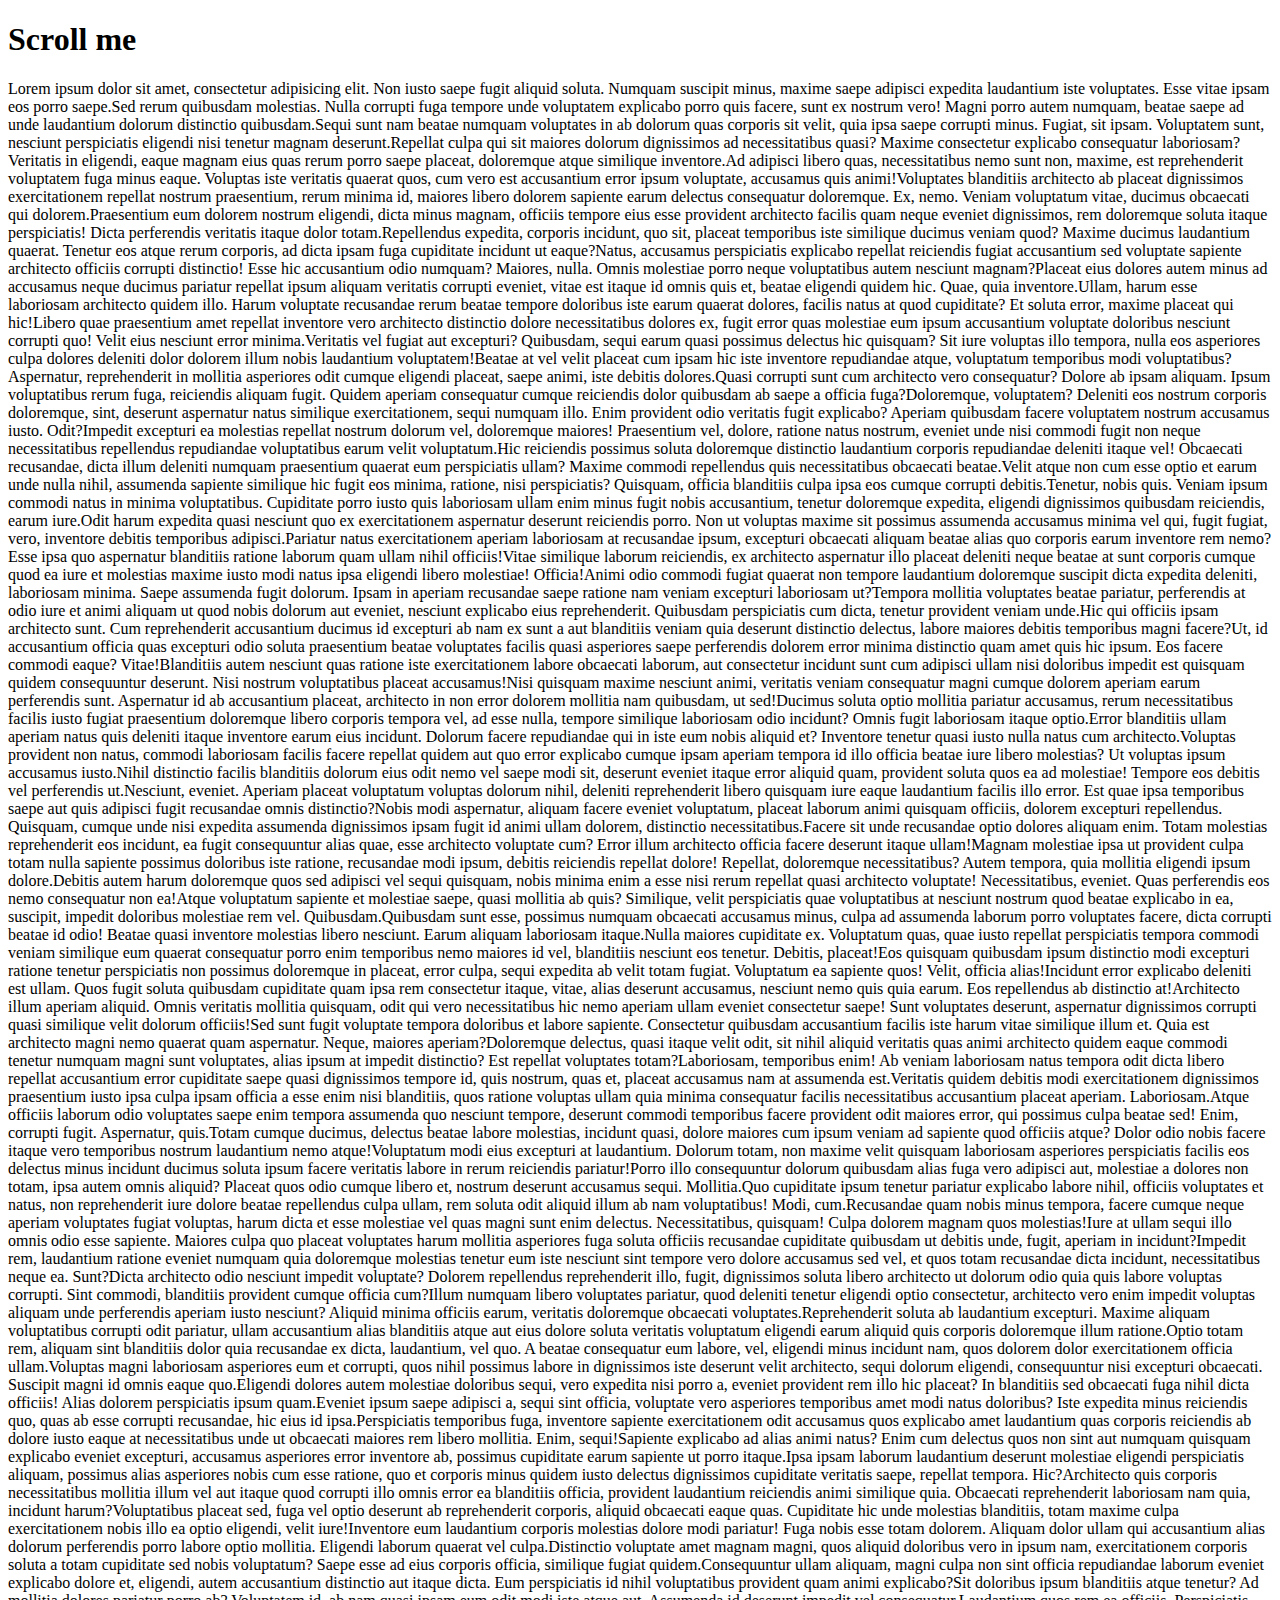
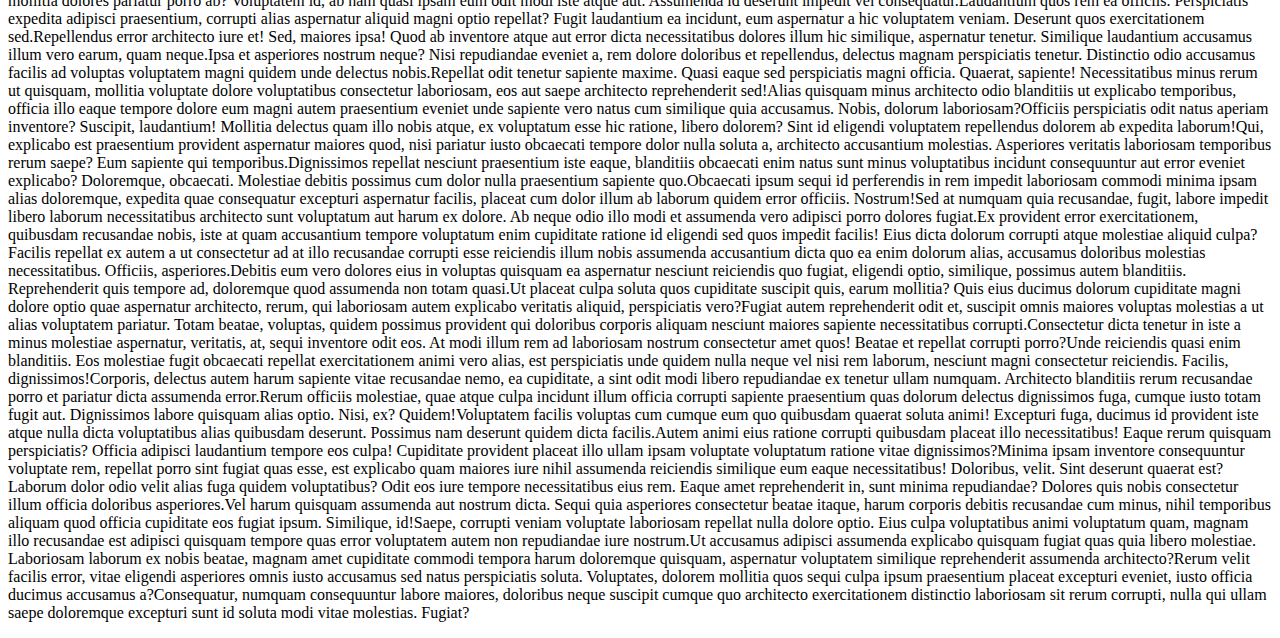
<file: 7.11/index.html>
<!DOCTYPE html>
<html lang="en">
  <head>
    <meta charset="UTF-8" />
    <meta name="viewport" content="width=device-width, initial-scale=1.0" />
    <title>7.11</title>
  </head>
  <body>
    <h1>Scroll me</h1>
    <p>
      <span
        >Lorem ipsum dolor sit amet, consectetur adipisicing elit. Non iusto
        saepe fugit aliquid soluta. Numquam suscipit minus, maxime saepe
        adipisci expedita laudantium iste voluptates. Esse vitae ipsam eos porro
        saepe.</span
      ><span
        >Sed rerum quibusdam molestias. Nulla corrupti fuga tempore unde
        voluptatem explicabo porro quis facere, sunt ex nostrum vero! Magni
        porro autem numquam, beatae saepe ad unde laudantium dolorum distinctio
        quibusdam.</span
      ><span
        >Sequi sunt nam beatae numquam voluptates in ab dolorum quas corporis
        sit velit, quia ipsa saepe corrupti minus. Fugiat, sit ipsam. Voluptatem
        sunt, nesciunt perspiciatis eligendi nisi tenetur magnam deserunt.</span
      ><span
        >Repellat culpa qui sit maiores dolorum dignissimos ad necessitatibus
        quasi? Maxime consectetur explicabo consequatur laboriosam? Veritatis in
        eligendi, eaque magnam eius quas rerum porro saepe placeat, doloremque
        atque similique inventore.</span
      ><span
        >Ad adipisci libero quas, necessitatibus nemo sunt non, maxime, est
        reprehenderit voluptatem fuga minus eaque. Voluptas iste veritatis
        quaerat quos, cum vero est accusantium error ipsum voluptate, accusamus
        quis animi!</span
      ><span
        >Voluptates blanditiis architecto ab placeat dignissimos exercitationem
        repellat nostrum praesentium, rerum minima id, maiores libero dolorem
        sapiente earum delectus consequatur doloremque. Ex, nemo. Veniam
        voluptatum vitae, ducimus obcaecati qui dolorem.</span
      ><span
        >Praesentium eum dolorem nostrum eligendi, dicta minus magnam, officiis
        tempore eius esse provident architecto facilis quam neque eveniet
        dignissimos, rem doloremque soluta itaque perspiciatis! Dicta
        perferendis veritatis itaque dolor totam.</span
      ><span
        >Repellendus expedita, corporis incidunt, quo sit, placeat temporibus
        iste similique ducimus veniam quod? Maxime ducimus laudantium quaerat.
        Tenetur eos atque rerum corporis, ad dicta ipsam fuga cupiditate
        incidunt ut eaque?</span
      ><span
        >Natus, accusamus perspiciatis explicabo repellat reiciendis fugiat
        accusantium sed voluptate sapiente architecto officiis corrupti
        distinctio! Esse hic accusantium odio numquam? Maiores, nulla. Omnis
        molestiae porro neque voluptatibus autem nesciunt magnam?</span
      ><span
        >Placeat eius dolores autem minus ad accusamus neque ducimus pariatur
        repellat ipsum aliquam veritatis corrupti eveniet, vitae est itaque id
        omnis quis et, beatae eligendi quidem hic. Quae, quia inventore.</span
      ><span
        >Ullam, harum esse laboriosam architecto quidem illo. Harum voluptate
        recusandae rerum beatae tempore doloribus iste earum quaerat dolores,
        facilis natus at quod cupiditate? Et soluta error, maxime placeat qui
        hic!</span
      ><span
        >Libero quae praesentium amet repellat inventore vero architecto
        distinctio dolore necessitatibus dolores ex, fugit error quas molestiae
        eum ipsum accusantium voluptate doloribus nesciunt corrupti quo! Velit
        eius nesciunt error minima.</span
      ><span
        >Veritatis vel fugiat aut excepturi? Quibusdam, sequi earum quasi
        possimus delectus hic quisquam? Sit iure voluptas illo tempora, nulla
        eos asperiores culpa dolores deleniti dolor dolorem illum nobis
        laudantium voluptatem!</span
      ><span
        >Beatae at vel velit placeat cum ipsam hic iste inventore repudiandae
        atque, voluptatum temporibus modi voluptatibus? Aspernatur,
        reprehenderit in mollitia asperiores odit cumque eligendi placeat, saepe
        animi, iste debitis dolores.</span
      ><span
        >Quasi corrupti sunt cum architecto vero consequatur? Dolore ab ipsam
        aliquam. Ipsum voluptatibus rerum fuga, reiciendis aliquam fugit. Quidem
        aperiam consequatur cumque reiciendis dolor quibusdam ab saepe a officia
        fuga?</span
      ><span
        >Doloremque, voluptatem? Deleniti eos nostrum corporis doloremque, sint,
        deserunt aspernatur natus similique exercitationem, sequi numquam illo.
        Enim provident odio veritatis fugit explicabo? Aperiam quibusdam facere
        voluptatem nostrum accusamus iusto. Odit?</span
      ><span
        >Impedit excepturi ea molestias repellat nostrum dolorum vel, doloremque
        maiores! Praesentium vel, dolore, ratione natus nostrum, eveniet unde
        nisi commodi fugit non neque necessitatibus repellendus repudiandae
        voluptatibus earum velit voluptatum.</span
      ><span
        >Hic reiciendis possimus soluta doloremque distinctio laudantium
        corporis repudiandae deleniti itaque vel! Obcaecati recusandae, dicta
        illum deleniti numquam praesentium quaerat eum perspiciatis ullam?
        Maxime commodi repellendus quis necessitatibus obcaecati beatae.</span
      ><span
        >Velit atque non cum esse optio et earum unde nulla nihil, assumenda
        sapiente similique hic fugit eos minima, ratione, nisi perspiciatis?
        Quisquam, officia blanditiis culpa ipsa eos cumque corrupti
        debitis.</span
      ><span
        >Tenetur, nobis quis. Veniam ipsum commodi natus in minima voluptatibus.
        Cupiditate porro iusto quis laboriosam ullam enim minus fugit nobis
        accusantium, tenetur doloremque expedita, eligendi dignissimos quibusdam
        reiciendis, earum iure.</span
      ><span
        >Odit harum expedita quasi nesciunt quo ex exercitationem aspernatur
        deserunt reiciendis porro. Non ut voluptas maxime sit possimus assumenda
        accusamus minima vel qui, fugit fugiat, vero, inventore debitis
        temporibus adipisci.</span
      ><span
        >Pariatur natus exercitationem aperiam laboriosam at recusandae ipsum,
        excepturi obcaecati aliquam beatae alias quo corporis earum inventore
        rem nemo? Esse ipsa quo aspernatur blanditiis ratione laborum quam ullam
        nihil officiis!</span
      ><span
        >Vitae similique laborum reiciendis, ex architecto aspernatur illo
        placeat deleniti neque beatae at sunt corporis cumque quod ea iure et
        molestias maxime iusto modi natus ipsa eligendi libero molestiae!
        Officia!</span
      ><span
        >Animi odio commodi fugiat quaerat non tempore laudantium doloremque
        suscipit dicta expedita deleniti, laboriosam minima. Saepe assumenda
        fugit dolorum. Ipsam in aperiam recusandae saepe ratione nam veniam
        excepturi laboriosam ut?</span
      ><span
        >Tempora mollitia voluptates beatae pariatur, perferendis at odio iure
        et animi aliquam ut quod nobis dolorum aut eveniet, nesciunt explicabo
        eius reprehenderit. Quibusdam perspiciatis cum dicta, tenetur provident
        veniam unde.</span
      ><span
        >Hic qui officiis ipsam architecto sunt. Cum reprehenderit accusantium
        ducimus id excepturi ab nam ex sunt a aut blanditiis veniam quia
        deserunt distinctio delectus, labore maiores debitis temporibus magni
        facere?</span
      ><span
        >Ut, id accusantium officia quas excepturi odio soluta praesentium
        beatae voluptates facilis quasi asperiores saepe perferendis dolorem
        error minima distinctio quam amet quis hic ipsum. Eos facere commodi
        eaque? Vitae!</span
      ><span
        >Blanditiis autem nesciunt quas ratione iste exercitationem labore
        obcaecati laborum, aut consectetur incidunt sunt cum adipisci ullam nisi
        doloribus impedit est quisquam quidem consequuntur deserunt. Nisi
        nostrum voluptatibus placeat accusamus!</span
      ><span
        >Nisi quisquam maxime nesciunt animi, veritatis veniam consequatur magni
        cumque dolorem aperiam earum perferendis sunt. Aspernatur id ab
        accusantium placeat, architecto in non error dolorem mollitia nam
        quibusdam, ut sed!</span
      ><span
        >Ducimus soluta optio mollitia pariatur accusamus, rerum necessitatibus
        facilis iusto fugiat praesentium doloremque libero corporis tempora vel,
        ad esse nulla, tempore similique laboriosam odio incidunt? Omnis fugit
        laboriosam itaque optio.</span
      ><span
        >Error blanditiis ullam aperiam natus quis deleniti itaque inventore
        earum eius incidunt. Dolorum facere repudiandae qui in iste eum nobis
        aliquid et? Inventore tenetur quasi iusto nulla natus cum
        architecto.</span
      ><span
        >Voluptas provident non natus, commodi laboriosam facilis facere
        repellat quidem aut quo error explicabo cumque ipsam aperiam tempora id
        illo officia beatae iure libero molestias? Ut voluptas ipsum accusamus
        iusto.</span
      ><span
        >Nihil distinctio facilis blanditiis dolorum eius odit nemo vel saepe
        modi sit, deserunt eveniet itaque error aliquid quam, provident soluta
        quos ea ad molestiae! Tempore eos debitis vel perferendis ut.</span
      ><span
        >Nesciunt, eveniet. Aperiam placeat voluptatum voluptas dolorum nihil,
        deleniti reprehenderit libero quisquam iure eaque laudantium facilis
        illo error. Est quae ipsa temporibus saepe aut quis adipisci fugit
        recusandae omnis distinctio?</span
      ><span
        >Nobis modi aspernatur, aliquam facere eveniet voluptatum, placeat
        laborum animi quisquam officiis, dolorem excepturi repellendus.
        Quisquam, cumque unde nisi expedita assumenda dignissimos ipsam fugit id
        animi ullam dolorem, distinctio necessitatibus.</span
      ><span
        >Facere sit unde recusandae optio dolores aliquam enim. Totam molestias
        reprehenderit eos incidunt, ea fugit consequuntur alias quae, esse
        architecto voluptate cum? Error illum architecto officia facere deserunt
        itaque ullam!</span
      ><span
        >Magnam molestiae ipsa ut provident culpa totam nulla sapiente possimus
        doloribus iste ratione, recusandae modi ipsum, debitis reiciendis
        repellat dolore! Repellat, doloremque necessitatibus? Autem tempora,
        quia mollitia eligendi ipsum dolore.</span
      ><span
        >Debitis autem harum doloremque quos sed adipisci vel sequi quisquam,
        nobis minima enim a esse nisi rerum repellat quasi architecto voluptate!
        Necessitatibus, eveniet. Quas perferendis eos nemo consequatur non
        ea!</span
      ><span
        >Atque voluptatum sapiente et molestiae saepe, quasi mollitia ab quis?
        Similique, velit perspiciatis quae voluptatibus at nesciunt nostrum quod
        beatae explicabo in ea, suscipit, impedit doloribus molestiae rem vel.
        Quibusdam.</span
      ><span
        >Quibusdam sunt esse, possimus numquam obcaecati accusamus minus, culpa
        ad assumenda laborum porro voluptates facere, dicta corrupti beatae id
        odio! Beatae quasi inventore molestias libero nesciunt. Earum aliquam
        laboriosam itaque.</span
      ><span
        >Nulla maiores cupiditate ex. Voluptatum quas, quae iusto repellat
        perspiciatis tempora commodi veniam similique eum quaerat consequatur
        porro enim temporibus nemo maiores id vel, blanditiis nesciunt eos
        tenetur. Debitis, placeat!</span
      ><span
        >Eos quisquam quibusdam ipsum distinctio modi excepturi ratione tenetur
        perspiciatis non possimus doloremque in placeat, error culpa, sequi
        expedita ab velit totam fugiat. Voluptatum ea sapiente quos! Velit,
        officia alias!</span
      ><span
        >Incidunt error explicabo deleniti est ullam. Quos fugit soluta
        quibusdam cupiditate quam ipsa rem consectetur itaque, vitae, alias
        deserunt accusamus, nesciunt nemo quis quia earum. Eos repellendus ab
        distinctio at!</span
      ><span
        >Architecto illum aperiam aliquid. Omnis veritatis mollitia quisquam,
        odit qui vero necessitatibus hic nemo aperiam ullam eveniet consectetur
        saepe! Sunt voluptates deserunt, aspernatur dignissimos corrupti quasi
        similique velit dolorum officiis!</span
      ><span
        >Sed sunt fugit voluptate tempora doloribus et labore sapiente.
        Consectetur quibusdam accusantium facilis iste harum vitae similique
        illum et. Quia est architecto magni nemo quaerat quam aspernatur. Neque,
        maiores aperiam?</span
      ><span
        >Doloremque delectus, quasi itaque velit odit, sit nihil aliquid
        veritatis quas animi architecto quidem eaque commodi tenetur numquam
        magni sunt voluptates, alias ipsum at impedit distinctio? Est repellat
        voluptates totam?</span
      ><span
        >Laboriosam, temporibus enim! Ab veniam laboriosam natus tempora odit
        dicta libero repellat accusantium error cupiditate saepe quasi
        dignissimos tempore id, quis nostrum, quas et, placeat accusamus nam at
        assumenda est.</span
      ><span
        >Veritatis quidem debitis modi exercitationem dignissimos praesentium
        iusto ipsa culpa ipsam officia a esse enim nisi blanditiis, quos ratione
        voluptas ullam quia minima consequatur facilis necessitatibus
        accusantium placeat aperiam. Laboriosam.</span
      ><span
        >Atque officiis laborum odio voluptates saepe enim tempora assumenda quo
        nesciunt tempore, deserunt commodi temporibus facere provident odit
        maiores error, qui possimus culpa beatae sed! Enim, corrupti fugit.
        Aspernatur, quis.</span
      ><span
        >Totam cumque ducimus, delectus beatae labore molestias, incidunt quasi,
        dolore maiores cum ipsum veniam ad sapiente quod officiis atque? Dolor
        odio nobis facere itaque vero temporibus nostrum laudantium nemo
        atque!</span
      ><span
        >Voluptatum modi eius excepturi at laudantium. Dolorum totam, non maxime
        velit quisquam laboriosam asperiores perspiciatis facilis eos delectus
        minus incidunt ducimus soluta ipsum facere veritatis labore in rerum
        reiciendis pariatur!</span
      ><span
        >Porro illo consequuntur dolorum quibusdam alias fuga vero adipisci aut,
        molestiae a dolores non totam, ipsa autem omnis aliquid? Placeat quos
        odio cumque libero et, nostrum deserunt accusamus sequi. Mollitia.</span
      ><span
        >Quo cupiditate ipsum tenetur pariatur explicabo labore nihil, officiis
        voluptates et natus, non reprehenderit iure dolore beatae repellendus
        culpa ullam, rem soluta odit aliquid illum ab nam voluptatibus! Modi,
        cum.</span
      ><span
        >Recusandae quam nobis minus tempora, facere cumque neque aperiam
        voluptates fugiat voluptas, harum dicta et esse molestiae vel quas magni
        sunt enim delectus. Necessitatibus, quisquam! Culpa dolorem magnam quos
        molestias!</span
      ><span
        >Iure at ullam sequi illo omnis odio esse sapiente. Maiores culpa quo
        placeat voluptates harum mollitia asperiores fuga soluta officiis
        recusandae cupiditate quibusdam ut debitis unde, fugit, aperiam in
        incidunt?</span
      ><span
        >Impedit rem, laudantium ratione eveniet numquam quia doloremque
        molestias tenetur eum iste nesciunt sint tempore vero dolore accusamus
        sed vel, et quos totam recusandae dicta incidunt, necessitatibus neque
        ea. Sunt?</span
      ><span
        >Dicta architecto odio nesciunt impedit voluptate? Dolorem repellendus
        reprehenderit illo, fugit, dignissimos soluta libero architecto ut
        dolorum odio quia quis labore voluptas corrupti. Sint commodi,
        blanditiis provident cumque officia cum?</span
      ><span
        >Illum numquam libero voluptates pariatur, quod deleniti tenetur
        eligendi optio consectetur, architecto vero enim impedit voluptas
        aliquam unde perferendis aperiam iusto nesciunt? Aliquid minima officiis
        earum, veritatis doloremque obcaecati voluptates.</span
      ><span
        >Reprehenderit soluta ab laudantium excepturi. Maxime aliquam
        voluptatibus corrupti odit pariatur, ullam accusantium alias blanditiis
        atque aut eius dolore soluta veritatis voluptatum eligendi earum aliquid
        quis corporis doloremque illum ratione.</span
      ><span
        >Optio totam rem, aliquam sint blanditiis dolor quia recusandae ex
        dicta, laudantium, vel quo. A beatae consequatur eum labore, vel,
        eligendi minus incidunt nam, quos dolorem dolor exercitationem officia
        ullam.</span
      ><span
        >Voluptas magni laboriosam asperiores eum et corrupti, quos nihil
        possimus labore in dignissimos iste deserunt velit architecto, sequi
        dolorum eligendi, consequuntur nisi excepturi obcaecati. Suscipit magni
        id omnis eaque quo.</span
      ><span
        >Eligendi dolores autem molestiae doloribus sequi, vero expedita nisi
        porro a, eveniet provident rem illo hic placeat? In blanditiis sed
        obcaecati fuga nihil dicta officiis! Alias dolorem perspiciatis ipsum
        quam.</span
      ><span
        >Eveniet ipsum saepe adipisci a, sequi sint officia, voluptate vero
        asperiores temporibus amet modi natus doloribus? Iste expedita minus
        reiciendis quo, quas ab esse corrupti recusandae, hic eius id
        ipsa.</span
      ><span
        >Perspiciatis temporibus fuga, inventore sapiente exercitationem odit
        accusamus quos explicabo amet laudantium quas corporis reiciendis ab
        dolore iusto eaque at necessitatibus unde ut obcaecati maiores rem
        libero mollitia. Enim, sequi!</span
      ><span
        >Sapiente explicabo ad alias animi natus? Enim cum delectus quos non
        sint aut numquam quisquam explicabo eveniet excepturi, accusamus
        asperiores error inventore ab, possimus cupiditate earum sapiente ut
        porro itaque.</span
      ><span
        >Ipsa ipsam laborum laudantium deserunt molestiae eligendi perspiciatis
        aliquam, possimus alias asperiores nobis cum esse ratione, quo et
        corporis minus quidem iusto delectus dignissimos cupiditate veritatis
        saepe, repellat tempora. Hic?</span
      ><span
        >Architecto quis corporis necessitatibus mollitia illum vel aut itaque
        quod corrupti illo omnis error ea blanditiis officia, provident
        laudantium reiciendis animi similique quia. Obcaecati reprehenderit
        laboriosam nam quia, incidunt harum?</span
      ><span
        >Voluptatibus placeat sed, fuga vel optio deserunt ab reprehenderit
        corporis, aliquid obcaecati eaque quas. Cupiditate hic unde molestias
        blanditiis, totam maxime culpa exercitationem nobis illo ea optio
        eligendi, velit iure!</span
      ><span
        >Inventore eum laudantium corporis molestias dolore modi pariatur! Fuga
        nobis esse totam dolorem. Aliquam dolor ullam qui accusantium alias
        dolorum perferendis porro labore optio mollitia. Eligendi laborum
        quaerat vel culpa.</span
      ><span
        >Distinctio voluptate amet magnam magni, quos aliquid doloribus vero in
        ipsum nam, exercitationem corporis soluta a totam cupiditate sed nobis
        voluptatum? Saepe esse ad eius corporis officia, similique fugiat
        quidem.</span
      ><span
        >Consequuntur ullam aliquam, magni culpa non sint officia repudiandae
        laborum eveniet explicabo dolore et, eligendi, autem accusantium
        distinctio aut itaque dicta. Eum perspiciatis id nihil voluptatibus
        provident quam animi explicabo?</span
      ><span
        >Sit doloribus ipsum blanditiis atque tenetur? Ad mollitia dolores
        pariatur porro ab? Voluptatem id, ab nam quasi ipsam eum odit modi iste
        atque aut. Assumenda id deserunt impedit vel consequatur.</span
      ><span
        >Laudantium quos rem ea officiis. Perspiciatis expedita adipisci
        praesentium, corrupti alias aspernatur aliquid magni optio repellat?
        Fugit laudantium ea incidunt, eum aspernatur a hic voluptatem veniam.
        Deserunt quos exercitationem sed.</span
      ><span
        >Repellendus error architecto iure et! Sed, maiores ipsa! Quod ab
        inventore atque aut error dicta necessitatibus dolores illum hic
        similique, aspernatur tenetur. Similique laudantium accusamus illum vero
        earum, quam neque.</span
      ><span
        >Ipsa et asperiores nostrum neque? Nisi repudiandae eveniet a, rem
        dolore doloribus et repellendus, delectus magnam perspiciatis tenetur.
        Distinctio odio accusamus facilis ad voluptas voluptatem magni quidem
        unde delectus nobis.</span
      ><span
        >Repellat odit tenetur sapiente maxime. Quasi eaque sed perspiciatis
        magni officia. Quaerat, sapiente! Necessitatibus minus rerum ut
        quisquam, mollitia voluptate dolore voluptatibus consectetur laboriosam,
        eos aut saepe architecto reprehenderit sed!</span
      ><span
        >Alias quisquam minus architecto odio blanditiis ut explicabo
        temporibus, officia illo eaque tempore dolore eum magni autem
        praesentium eveniet unde sapiente vero natus cum similique quia
        accusamus. Nobis, dolorum laboriosam?</span
      ><span
        >Officiis perspiciatis odit natus aperiam inventore? Suscipit,
        laudantium! Mollitia delectus quam illo nobis atque, ex voluptatum esse
        hic ratione, libero dolorem? Sint id eligendi voluptatem repellendus
        dolorem ab expedita laborum!</span
      ><span
        >Qui, explicabo est praesentium provident aspernatur maiores quod, nisi
        pariatur iusto obcaecati tempore dolor nulla soluta a, architecto
        accusantium molestias. Asperiores veritatis laboriosam temporibus rerum
        saepe? Eum sapiente qui temporibus.</span
      ><span
        >Dignissimos repellat nesciunt praesentium iste eaque, blanditiis
        obcaecati enim natus sunt minus voluptatibus incidunt consequuntur aut
        error eveniet explicabo? Doloremque, obcaecati. Molestiae debitis
        possimus cum dolor nulla praesentium sapiente quo.</span
      ><span
        >Obcaecati ipsum sequi id perferendis in rem impedit laboriosam commodi
        minima ipsam alias doloremque, expedita quae consequatur excepturi
        aspernatur facilis, placeat cum dolor illum ab laborum quidem error
        officiis. Nostrum!</span
      ><span
        >Sed at numquam quia recusandae, fugit, labore impedit libero laborum
        necessitatibus architecto sunt voluptatum aut harum ex dolore. Ab neque
        odio illo modi et assumenda vero adipisci porro dolores fugiat.</span
      ><span
        >Ex provident error exercitationem, quibusdam recusandae nobis, iste at
        quam accusantium tempore voluptatum enim cupiditate ratione id eligendi
        sed quos impedit facilis! Eius dicta dolorum corrupti atque molestiae
        aliquid culpa?</span
      ><span
        >Facilis repellat ex autem a ut consectetur ad at illo recusandae
        corrupti esse reiciendis illum nobis assumenda accusantium dicta quo ea
        enim dolorum alias, accusamus doloribus molestias necessitatibus.
        Officiis, asperiores.</span
      ><span
        >Debitis eum vero dolores eius in voluptas quisquam ea aspernatur
        nesciunt reiciendis quo fugiat, eligendi optio, similique, possimus
        autem blanditiis. Reprehenderit quis tempore ad, doloremque quod
        assumenda non totam quasi.</span
      ><span
        >Ut placeat culpa soluta quos cupiditate suscipit quis, earum mollitia?
        Quis eius ducimus dolorum cupiditate magni dolore optio quae aspernatur
        architecto, rerum, qui laboriosam autem explicabo veritatis aliquid,
        perspiciatis vero?</span
      ><span
        >Fugiat autem reprehenderit odit et, suscipit omnis maiores voluptas
        molestias a ut alias voluptatem pariatur. Totam beatae, voluptas, quidem
        possimus provident qui doloribus corporis aliquam nesciunt maiores
        sapiente necessitatibus corrupti.</span
      ><span
        >Consectetur dicta tenetur in iste a minus molestiae aspernatur,
        veritatis, at, sequi inventore odit eos. At modi illum rem ad laboriosam
        nostrum consectetur amet quos! Beatae et repellat corrupti porro?</span
      ><span
        >Unde reiciendis quasi enim blanditiis. Eos molestiae fugit obcaecati
        repellat exercitationem animi vero alias, est perspiciatis unde quidem
        nulla neque vel nisi rem laborum, nesciunt magni consectetur reiciendis.
        Facilis, dignissimos!</span
      ><span
        >Corporis, delectus autem harum sapiente vitae recusandae nemo, ea
        cupiditate, a sint odit modi libero repudiandae ex tenetur ullam
        numquam. Architecto blanditiis rerum recusandae porro et pariatur dicta
        assumenda error.</span
      ><span
        >Rerum officiis molestiae, quae atque culpa incidunt illum officia
        corrupti sapiente praesentium quas dolorum delectus dignissimos fuga,
        cumque iusto totam fugit aut. Dignissimos labore quisquam alias optio.
        Nisi, ex? Quidem!</span
      ><span
        >Voluptatem facilis voluptas cum cumque eum quo quibusdam quaerat soluta
        animi! Excepturi fuga, ducimus id provident iste atque nulla dicta
        voluptatibus alias quibusdam deserunt. Possimus nam deserunt quidem
        dicta facilis.</span
      ><span
        >Autem animi eius ratione corrupti quibusdam placeat illo
        necessitatibus! Eaque rerum quisquam perspiciatis? Officia adipisci
        laudantium tempore eos culpa! Cupiditate provident placeat illo ullam
        ipsam voluptate voluptatum ratione vitae dignissimos?</span
      ><span
        >Minima ipsam inventore consequuntur voluptate rem, repellat porro sint
        fugiat quas esse, est explicabo quam maiores iure nihil assumenda
        reiciendis similique eum eaque necessitatibus! Doloribus, velit. Sint
        deserunt quaerat est?</span
      ><span
        >Laborum dolor odio velit alias fuga quidem voluptatibus? Odit eos iure
        tempore necessitatibus eius rem. Eaque amet reprehenderit in, sunt
        minima repudiandae? Dolores quis nobis consectetur illum officia
        doloribus asperiores.</span
      ><span
        >Vel harum quisquam assumenda aut nostrum dicta. Sequi quia asperiores
        consectetur beatae itaque, harum corporis debitis recusandae cum minus,
        nihil temporibus aliquam quod officia cupiditate eos fugiat ipsum.
        Similique, id!</span
      ><span
        >Saepe, corrupti veniam voluptate laboriosam repellat nulla dolore
        optio. Eius culpa voluptatibus animi voluptatum quam, magnam illo
        recusandae est adipisci quisquam tempore quas error voluptatem autem non
        repudiandae iure nostrum.</span
      ><span
        >Ut accusamus adipisci assumenda explicabo quisquam fugiat quas quia
        libero molestiae. Laboriosam laborum ex nobis beatae, magnam amet
        cupiditate commodi tempora harum doloremque quisquam, aspernatur
        voluptatem similique reprehenderit assumenda architecto?</span
      ><span
        >Rerum velit facilis error, vitae eligendi asperiores omnis iusto
        accusamus sed natus perspiciatis soluta. Voluptates, dolorem mollitia
        quos sequi culpa ipsum praesentium placeat excepturi eveniet, iusto
        officia ducimus accusamus a?</span
      ><span
        >Consequatur, numquam consequuntur labore maiores, doloribus neque
        suscipit cumque quo architecto exercitationem distinctio laboriosam sit
        rerum corrupti, nulla qui ullam saepe doloremque excepturi sunt id
        soluta modi vitae molestias. Fugiat?</span
      >
    </p>
    <a
      id="arrow"
      style="
        position: fixed;
        width: 150px;
        height: 150px;
        bottom: 10px;
        left: 10px;
        background-image: url('./images/top.png');
        background-repeat: no-repeat;
        background-size: cover;
        display: none;
      "
      href="#"
    ></a>
    <script src="script.js"></script>
  </body>
</html>
</file>
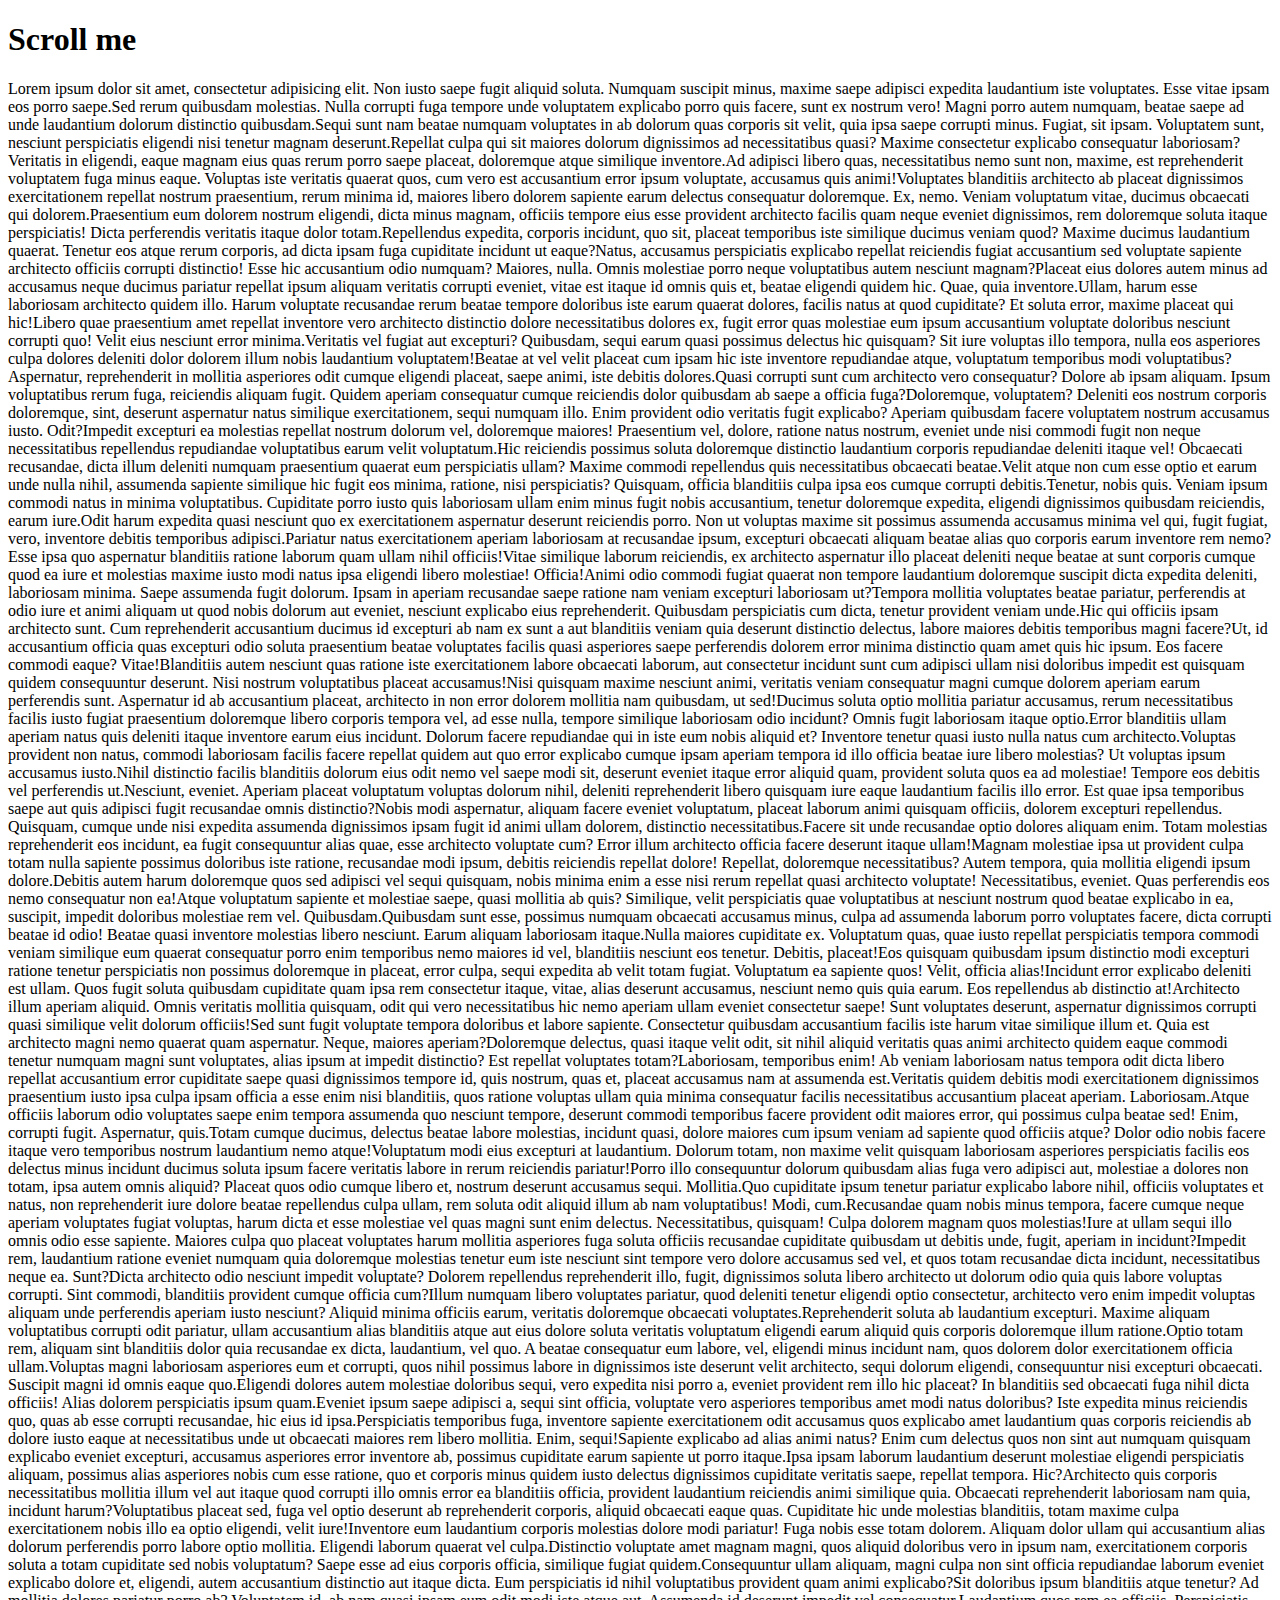
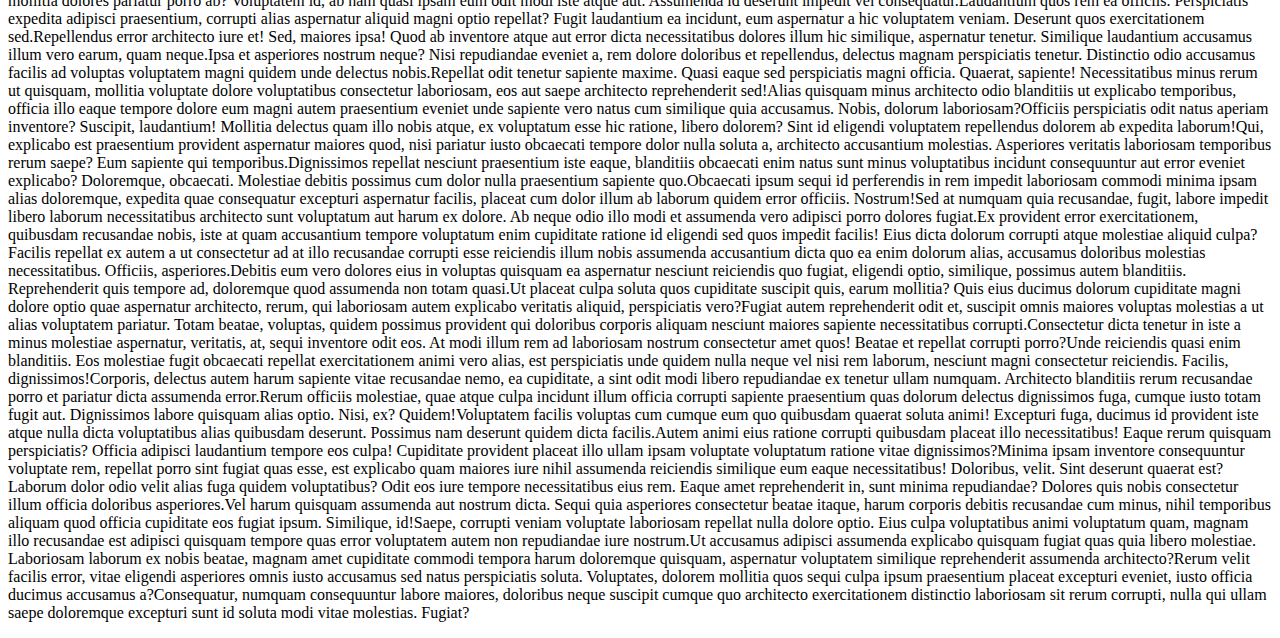
<file: 7.12/index.html>
<!DOCTYPE html>
<html lang="en">
  <head>
    <meta charset="UTF-8" />
    <meta name="viewport" content="width=device-width, initial-scale=1.0" />
    <title>7.12</title>
    <style>
      .hide {
        opacity: 0;
      }
      #din {
        position: fixed;
        left: 20px;
        bottom: 40px;
        transition: all 0.5s;
      }
    </style>
  </head>
  <body>
    <h1>Scroll me</h1>
    <p>
      <span
        >Lorem ipsum dolor sit amet, consectetur adipisicing elit. Non iusto
        saepe fugit aliquid soluta. Numquam suscipit minus, maxime saepe
        adipisci expedita laudantium iste voluptates. Esse vitae ipsam eos porro
        saepe.</span
      ><span
        >Sed rerum quibusdam molestias. Nulla corrupti fuga tempore unde
        voluptatem explicabo porro quis facere, sunt ex nostrum vero! Magni
        porro autem numquam, beatae saepe ad unde laudantium dolorum distinctio
        quibusdam.</span
      ><span
        >Sequi sunt nam beatae numquam voluptates in ab dolorum quas corporis
        sit velit, quia ipsa saepe corrupti minus. Fugiat, sit ipsam. Voluptatem
        sunt, nesciunt perspiciatis eligendi nisi tenetur magnam deserunt.</span
      ><span
        >Repellat culpa qui sit maiores dolorum dignissimos ad necessitatibus
        quasi? Maxime consectetur explicabo consequatur laboriosam? Veritatis in
        eligendi, eaque magnam eius quas rerum porro saepe placeat, doloremque
        atque similique inventore.</span
      ><span
        >Ad adipisci libero quas, necessitatibus nemo sunt non, maxime, est
        reprehenderit voluptatem fuga minus eaque. Voluptas iste veritatis
        quaerat quos, cum vero est accusantium error ipsum voluptate, accusamus
        quis animi!</span
      ><span
        >Voluptates blanditiis architecto ab placeat dignissimos exercitationem
        repellat nostrum praesentium, rerum minima id, maiores libero dolorem
        sapiente earum delectus consequatur doloremque. Ex, nemo. Veniam
        voluptatum vitae, ducimus obcaecati qui dolorem.</span
      ><span
        >Praesentium eum dolorem nostrum eligendi, dicta minus magnam, officiis
        tempore eius esse provident architecto facilis quam neque eveniet
        dignissimos, rem doloremque soluta itaque perspiciatis! Dicta
        perferendis veritatis itaque dolor totam.</span
      ><span
        >Repellendus expedita, corporis incidunt, quo sit, placeat temporibus
        iste similique ducimus veniam quod? Maxime ducimus laudantium quaerat.
        Tenetur eos atque rerum corporis, ad dicta ipsam fuga cupiditate
        incidunt ut eaque?</span
      ><span
        >Natus, accusamus perspiciatis explicabo repellat reiciendis fugiat
        accusantium sed voluptate sapiente architecto officiis corrupti
        distinctio! Esse hic accusantium odio numquam? Maiores, nulla. Omnis
        molestiae porro neque voluptatibus autem nesciunt magnam?</span
      ><span
        >Placeat eius dolores autem minus ad accusamus neque ducimus pariatur
        repellat ipsum aliquam veritatis corrupti eveniet, vitae est itaque id
        omnis quis et, beatae eligendi quidem hic. Quae, quia inventore.</span
      ><span
        >Ullam, harum esse laboriosam architecto quidem illo. Harum voluptate
        recusandae rerum beatae tempore doloribus iste earum quaerat dolores,
        facilis natus at quod cupiditate? Et soluta error, maxime placeat qui
        hic!</span
      ><span
        >Libero quae praesentium amet repellat inventore vero architecto
        distinctio dolore necessitatibus dolores ex, fugit error quas molestiae
        eum ipsum accusantium voluptate doloribus nesciunt corrupti quo! Velit
        eius nesciunt error minima.</span
      ><span
        >Veritatis vel fugiat aut excepturi? Quibusdam, sequi earum quasi
        possimus delectus hic quisquam? Sit iure voluptas illo tempora, nulla
        eos asperiores culpa dolores deleniti dolor dolorem illum nobis
        laudantium voluptatem!</span
      ><span
        >Beatae at vel velit placeat cum ipsam hic iste inventore repudiandae
        atque, voluptatum temporibus modi voluptatibus? Aspernatur,
        reprehenderit in mollitia asperiores odit cumque eligendi placeat, saepe
        animi, iste debitis dolores.</span
      ><span
        >Quasi corrupti sunt cum architecto vero consequatur? Dolore ab ipsam
        aliquam. Ipsum voluptatibus rerum fuga, reiciendis aliquam fugit. Quidem
        aperiam consequatur cumque reiciendis dolor quibusdam ab saepe a officia
        fuga?</span
      ><span
        >Doloremque, voluptatem? Deleniti eos nostrum corporis doloremque, sint,
        deserunt aspernatur natus similique exercitationem, sequi numquam illo.
        Enim provident odio veritatis fugit explicabo? Aperiam quibusdam facere
        voluptatem nostrum accusamus iusto. Odit?</span
      ><span
        >Impedit excepturi ea molestias repellat nostrum dolorum vel, doloremque
        maiores! Praesentium vel, dolore, ratione natus nostrum, eveniet unde
        nisi commodi fugit non neque necessitatibus repellendus repudiandae
        voluptatibus earum velit voluptatum.</span
      ><span
        >Hic reiciendis possimus soluta doloremque distinctio laudantium
        corporis repudiandae deleniti itaque vel! Obcaecati recusandae, dicta
        illum deleniti numquam praesentium quaerat eum perspiciatis ullam?
        Maxime commodi repellendus quis necessitatibus obcaecati beatae.</span
      ><span
        >Velit atque non cum esse optio et earum unde nulla nihil, assumenda
        sapiente similique hic fugit eos minima, ratione, nisi perspiciatis?
        Quisquam, officia blanditiis culpa ipsa eos cumque corrupti
        debitis.</span
      ><span
        >Tenetur, nobis quis. Veniam ipsum commodi natus in minima voluptatibus.
        Cupiditate porro iusto quis laboriosam ullam enim minus fugit nobis
        accusantium, tenetur doloremque expedita, eligendi dignissimos quibusdam
        reiciendis, earum iure.</span
      ><span
        >Odit harum expedita quasi nesciunt quo ex exercitationem aspernatur
        deserunt reiciendis porro. Non ut voluptas maxime sit possimus assumenda
        accusamus minima vel qui, fugit fugiat, vero, inventore debitis
        temporibus adipisci.</span
      ><span
        >Pariatur natus exercitationem aperiam laboriosam at recusandae ipsum,
        excepturi obcaecati aliquam beatae alias quo corporis earum inventore
        rem nemo? Esse ipsa quo aspernatur blanditiis ratione laborum quam ullam
        nihil officiis!</span
      ><span
        >Vitae similique laborum reiciendis, ex architecto aspernatur illo
        placeat deleniti neque beatae at sunt corporis cumque quod ea iure et
        molestias maxime iusto modi natus ipsa eligendi libero molestiae!
        Officia!</span
      ><span
        >Animi odio commodi fugiat quaerat non tempore laudantium doloremque
        suscipit dicta expedita deleniti, laboriosam minima. Saepe assumenda
        fugit dolorum. Ipsam in aperiam recusandae saepe ratione nam veniam
        excepturi laboriosam ut?</span
      ><span
        >Tempora mollitia voluptates beatae pariatur, perferendis at odio iure
        et animi aliquam ut quod nobis dolorum aut eveniet, nesciunt explicabo
        eius reprehenderit. Quibusdam perspiciatis cum dicta, tenetur provident
        veniam unde.</span
      ><span
        >Hic qui officiis ipsam architecto sunt. Cum reprehenderit accusantium
        ducimus id excepturi ab nam ex sunt a aut blanditiis veniam quia
        deserunt distinctio delectus, labore maiores debitis temporibus magni
        facere?</span
      ><span
        >Ut, id accusantium officia quas excepturi odio soluta praesentium
        beatae voluptates facilis quasi asperiores saepe perferendis dolorem
        error minima distinctio quam amet quis hic ipsum. Eos facere commodi
        eaque? Vitae!</span
      ><span
        >Blanditiis autem nesciunt quas ratione iste exercitationem labore
        obcaecati laborum, aut consectetur incidunt sunt cum adipisci ullam nisi
        doloribus impedit est quisquam quidem consequuntur deserunt. Nisi
        nostrum voluptatibus placeat accusamus!</span
      ><span
        >Nisi quisquam maxime nesciunt animi, veritatis veniam consequatur magni
        cumque dolorem aperiam earum perferendis sunt. Aspernatur id ab
        accusantium placeat, architecto in non error dolorem mollitia nam
        quibusdam, ut sed!</span
      ><span
        >Ducimus soluta optio mollitia pariatur accusamus, rerum necessitatibus
        facilis iusto fugiat praesentium doloremque libero corporis tempora vel,
        ad esse nulla, tempore similique laboriosam odio incidunt? Omnis fugit
        laboriosam itaque optio.</span
      ><span
        >Error blanditiis ullam aperiam natus quis deleniti itaque inventore
        earum eius incidunt. Dolorum facere repudiandae qui in iste eum nobis
        aliquid et? Inventore tenetur quasi iusto nulla natus cum
        architecto.</span
      ><span
        >Voluptas provident non natus, commodi laboriosam facilis facere
        repellat quidem aut quo error explicabo cumque ipsam aperiam tempora id
        illo officia beatae iure libero molestias? Ut voluptas ipsum accusamus
        iusto.</span
      ><span
        >Nihil distinctio facilis blanditiis dolorum eius odit nemo vel saepe
        modi sit, deserunt eveniet itaque error aliquid quam, provident soluta
        quos ea ad molestiae! Tempore eos debitis vel perferendis ut.</span
      ><span
        >Nesciunt, eveniet. Aperiam placeat voluptatum voluptas dolorum nihil,
        deleniti reprehenderit libero quisquam iure eaque laudantium facilis
        illo error. Est quae ipsa temporibus saepe aut quis adipisci fugit
        recusandae omnis distinctio?</span
      ><span
        >Nobis modi aspernatur, aliquam facere eveniet voluptatum, placeat
        laborum animi quisquam officiis, dolorem excepturi repellendus.
        Quisquam, cumque unde nisi expedita assumenda dignissimos ipsam fugit id
        animi ullam dolorem, distinctio necessitatibus.</span
      ><span
        >Facere sit unde recusandae optio dolores aliquam enim. Totam molestias
        reprehenderit eos incidunt, ea fugit consequuntur alias quae, esse
        architecto voluptate cum? Error illum architecto officia facere deserunt
        itaque ullam!</span
      ><span
        >Magnam molestiae ipsa ut provident culpa totam nulla sapiente possimus
        doloribus iste ratione, recusandae modi ipsum, debitis reiciendis
        repellat dolore! Repellat, doloremque necessitatibus? Autem tempora,
        quia mollitia eligendi ipsum dolore.</span
      ><span
        >Debitis autem harum doloremque quos sed adipisci vel sequi quisquam,
        nobis minima enim a esse nisi rerum repellat quasi architecto voluptate!
        Necessitatibus, eveniet. Quas perferendis eos nemo consequatur non
        ea!</span
      ><span
        >Atque voluptatum sapiente et molestiae saepe, quasi mollitia ab quis?
        Similique, velit perspiciatis quae voluptatibus at nesciunt nostrum quod
        beatae explicabo in ea, suscipit, impedit doloribus molestiae rem vel.
        Quibusdam.</span
      ><span
        >Quibusdam sunt esse, possimus numquam obcaecati accusamus minus, culpa
        ad assumenda laborum porro voluptates facere, dicta corrupti beatae id
        odio! Beatae quasi inventore molestias libero nesciunt. Earum aliquam
        laboriosam itaque.</span
      ><span
        >Nulla maiores cupiditate ex. Voluptatum quas, quae iusto repellat
        perspiciatis tempora commodi veniam similique eum quaerat consequatur
        porro enim temporibus nemo maiores id vel, blanditiis nesciunt eos
        tenetur. Debitis, placeat!</span
      ><span
        >Eos quisquam quibusdam ipsum distinctio modi excepturi ratione tenetur
        perspiciatis non possimus doloremque in placeat, error culpa, sequi
        expedita ab velit totam fugiat. Voluptatum ea sapiente quos! Velit,
        officia alias!</span
      ><span
        >Incidunt error explicabo deleniti est ullam. Quos fugit soluta
        quibusdam cupiditate quam ipsa rem consectetur itaque, vitae, alias
        deserunt accusamus, nesciunt nemo quis quia earum. Eos repellendus ab
        distinctio at!</span
      ><span
        >Architecto illum aperiam aliquid. Omnis veritatis mollitia quisquam,
        odit qui vero necessitatibus hic nemo aperiam ullam eveniet consectetur
        saepe! Sunt voluptates deserunt, aspernatur dignissimos corrupti quasi
        similique velit dolorum officiis!</span
      ><span
        >Sed sunt fugit voluptate tempora doloribus et labore sapiente.
        Consectetur quibusdam accusantium facilis iste harum vitae similique
        illum et. Quia est architecto magni nemo quaerat quam aspernatur. Neque,
        maiores aperiam?</span
      ><span
        >Doloremque delectus, quasi itaque velit odit, sit nihil aliquid
        veritatis quas animi architecto quidem eaque commodi tenetur numquam
        magni sunt voluptates, alias ipsum at impedit distinctio? Est repellat
        voluptates totam?</span
      ><span
        >Laboriosam, temporibus enim! Ab veniam laboriosam natus tempora odit
        dicta libero repellat accusantium error cupiditate saepe quasi
        dignissimos tempore id, quis nostrum, quas et, placeat accusamus nam at
        assumenda est.</span
      ><span
        >Veritatis quidem debitis modi exercitationem dignissimos praesentium
        iusto ipsa culpa ipsam officia a esse enim nisi blanditiis, quos ratione
        voluptas ullam quia minima consequatur facilis necessitatibus
        accusantium placeat aperiam. Laboriosam.</span
      ><span
        >Atque officiis laborum odio voluptates saepe enim tempora assumenda quo
        nesciunt tempore, deserunt commodi temporibus facere provident odit
        maiores error, qui possimus culpa beatae sed! Enim, corrupti fugit.
        Aspernatur, quis.</span
      ><span
        >Totam cumque ducimus, delectus beatae labore molestias, incidunt quasi,
        dolore maiores cum ipsum veniam ad sapiente quod officiis atque? Dolor
        odio nobis facere itaque vero temporibus nostrum laudantium nemo
        atque!</span
      ><span
        >Voluptatum modi eius excepturi at laudantium. Dolorum totam, non maxime
        velit quisquam laboriosam asperiores perspiciatis facilis eos delectus
        minus incidunt ducimus soluta ipsum facere veritatis labore in rerum
        reiciendis pariatur!</span
      ><span
        >Porro illo consequuntur dolorum quibusdam alias fuga vero adipisci aut,
        molestiae a dolores non totam, ipsa autem omnis aliquid? Placeat quos
        odio cumque libero et, nostrum deserunt accusamus sequi. Mollitia.</span
      ><span
        >Quo cupiditate ipsum tenetur pariatur explicabo labore nihil, officiis
        voluptates et natus, non reprehenderit iure dolore beatae repellendus
        culpa ullam, rem soluta odit aliquid illum ab nam voluptatibus! Modi,
        cum.</span
      ><span
        >Recusandae quam nobis minus tempora, facere cumque neque aperiam
        voluptates fugiat voluptas, harum dicta et esse molestiae vel quas magni
        sunt enim delectus. Necessitatibus, quisquam! Culpa dolorem magnam quos
        molestias!</span
      ><span
        >Iure at ullam sequi illo omnis odio esse sapiente. Maiores culpa quo
        placeat voluptates harum mollitia asperiores fuga soluta officiis
        recusandae cupiditate quibusdam ut debitis unde, fugit, aperiam in
        incidunt?</span
      ><span
        >Impedit rem, laudantium ratione eveniet numquam quia doloremque
        molestias tenetur eum iste nesciunt sint tempore vero dolore accusamus
        sed vel, et quos totam recusandae dicta incidunt, necessitatibus neque
        ea. Sunt?</span
      ><span
        >Dicta architecto odio nesciunt impedit voluptate? Dolorem repellendus
        reprehenderit illo, fugit, dignissimos soluta libero architecto ut
        dolorum odio quia quis labore voluptas corrupti. Sint commodi,
        blanditiis provident cumque officia cum?</span
      ><span
        >Illum numquam libero voluptates pariatur, quod deleniti tenetur
        eligendi optio consectetur, architecto vero enim impedit voluptas
        aliquam unde perferendis aperiam iusto nesciunt? Aliquid minima officiis
        earum, veritatis doloremque obcaecati voluptates.</span
      ><span
        >Reprehenderit soluta ab laudantium excepturi. Maxime aliquam
        voluptatibus corrupti odit pariatur, ullam accusantium alias blanditiis
        atque aut eius dolore soluta veritatis voluptatum eligendi earum aliquid
        quis corporis doloremque illum ratione.</span
      ><span
        >Optio totam rem, aliquam sint blanditiis dolor quia recusandae ex
        dicta, laudantium, vel quo. A beatae consequatur eum labore, vel,
        eligendi minus incidunt nam, quos dolorem dolor exercitationem officia
        ullam.</span
      ><span
        >Voluptas magni laboriosam asperiores eum et corrupti, quos nihil
        possimus labore in dignissimos iste deserunt velit architecto, sequi
        dolorum eligendi, consequuntur nisi excepturi obcaecati. Suscipit magni
        id omnis eaque quo.</span
      ><span
        >Eligendi dolores autem molestiae doloribus sequi, vero expedita nisi
        porro a, eveniet provident rem illo hic placeat? In blanditiis sed
        obcaecati fuga nihil dicta officiis! Alias dolorem perspiciatis ipsum
        quam.</span
      ><span
        >Eveniet ipsum saepe adipisci a, sequi sint officia, voluptate vero
        asperiores temporibus amet modi natus doloribus? Iste expedita minus
        reiciendis quo, quas ab esse corrupti recusandae, hic eius id
        ipsa.</span
      ><span
        >Perspiciatis temporibus fuga, inventore sapiente exercitationem odit
        accusamus quos explicabo amet laudantium quas corporis reiciendis ab
        dolore iusto eaque at necessitatibus unde ut obcaecati maiores rem
        libero mollitia. Enim, sequi!</span
      ><span
        >Sapiente explicabo ad alias animi natus? Enim cum delectus quos non
        sint aut numquam quisquam explicabo eveniet excepturi, accusamus
        asperiores error inventore ab, possimus cupiditate earum sapiente ut
        porro itaque.</span
      ><span
        >Ipsa ipsam laborum laudantium deserunt molestiae eligendi perspiciatis
        aliquam, possimus alias asperiores nobis cum esse ratione, quo et
        corporis minus quidem iusto delectus dignissimos cupiditate veritatis
        saepe, repellat tempora. Hic?</span
      ><span
        >Architecto quis corporis necessitatibus mollitia illum vel aut itaque
        quod corrupti illo omnis error ea blanditiis officia, provident
        laudantium reiciendis animi similique quia. Obcaecati reprehenderit
        laboriosam nam quia, incidunt harum?</span
      ><span
        >Voluptatibus placeat sed, fuga vel optio deserunt ab reprehenderit
        corporis, aliquid obcaecati eaque quas. Cupiditate hic unde molestias
        blanditiis, totam maxime culpa exercitationem nobis illo ea optio
        eligendi, velit iure!</span
      ><span
        >Inventore eum laudantium corporis molestias dolore modi pariatur! Fuga
        nobis esse totam dolorem. Aliquam dolor ullam qui accusantium alias
        dolorum perferendis porro labore optio mollitia. Eligendi laborum
        quaerat vel culpa.</span
      ><span
        >Distinctio voluptate amet magnam magni, quos aliquid doloribus vero in
        ipsum nam, exercitationem corporis soluta a totam cupiditate sed nobis
        voluptatum? Saepe esse ad eius corporis officia, similique fugiat
        quidem.</span
      ><span
        >Consequuntur ullam aliquam, magni culpa non sint officia repudiandae
        laborum eveniet explicabo dolore et, eligendi, autem accusantium
        distinctio aut itaque dicta. Eum perspiciatis id nihil voluptatibus
        provident quam animi explicabo?</span
      ><span
        >Sit doloribus ipsum blanditiis atque tenetur? Ad mollitia dolores
        pariatur porro ab? Voluptatem id, ab nam quasi ipsam eum odit modi iste
        atque aut. Assumenda id deserunt impedit vel consequatur.</span
      ><span
        >Laudantium quos rem ea officiis. Perspiciatis expedita adipisci
        praesentium, corrupti alias aspernatur aliquid magni optio repellat?
        Fugit laudantium ea incidunt, eum aspernatur a hic voluptatem veniam.
        Deserunt quos exercitationem sed.</span
      ><span
        >Repellendus error architecto iure et! Sed, maiores ipsa! Quod ab
        inventore atque aut error dicta necessitatibus dolores illum hic
        similique, aspernatur tenetur. Similique laudantium accusamus illum vero
        earum, quam neque.</span
      ><span
        >Ipsa et asperiores nostrum neque? Nisi repudiandae eveniet a, rem
        dolore doloribus et repellendus, delectus magnam perspiciatis tenetur.
        Distinctio odio accusamus facilis ad voluptas voluptatem magni quidem
        unde delectus nobis.</span
      ><span
        >Repellat odit tenetur sapiente maxime. Quasi eaque sed perspiciatis
        magni officia. Quaerat, sapiente! Necessitatibus minus rerum ut
        quisquam, mollitia voluptate dolore voluptatibus consectetur laboriosam,
        eos aut saepe architecto reprehenderit sed!</span
      ><span
        >Alias quisquam minus architecto odio blanditiis ut explicabo
        temporibus, officia illo eaque tempore dolore eum magni autem
        praesentium eveniet unde sapiente vero natus cum similique quia
        accusamus. Nobis, dolorum laboriosam?</span
      ><span
        >Officiis perspiciatis odit natus aperiam inventore? Suscipit,
        laudantium! Mollitia delectus quam illo nobis atque, ex voluptatum esse
        hic ratione, libero dolorem? Sint id eligendi voluptatem repellendus
        dolorem ab expedita laborum!</span
      ><span
        >Qui, explicabo est praesentium provident aspernatur maiores quod, nisi
        pariatur iusto obcaecati tempore dolor nulla soluta a, architecto
        accusantium molestias. Asperiores veritatis laboriosam temporibus rerum
        saepe? Eum sapiente qui temporibus.</span
      ><span
        >Dignissimos repellat nesciunt praesentium iste eaque, blanditiis
        obcaecati enim natus sunt minus voluptatibus incidunt consequuntur aut
        error eveniet explicabo? Doloremque, obcaecati. Molestiae debitis
        possimus cum dolor nulla praesentium sapiente quo.</span
      ><span
        >Obcaecati ipsum sequi id perferendis in rem impedit laboriosam commodi
        minima ipsam alias doloremque, expedita quae consequatur excepturi
        aspernatur facilis, placeat cum dolor illum ab laborum quidem error
        officiis. Nostrum!</span
      ><span
        >Sed at numquam quia recusandae, fugit, labore impedit libero laborum
        necessitatibus architecto sunt voluptatum aut harum ex dolore. Ab neque
        odio illo modi et assumenda vero adipisci porro dolores fugiat.</span
      ><span
        >Ex provident error exercitationem, quibusdam recusandae nobis, iste at
        quam accusantium tempore voluptatum enim cupiditate ratione id eligendi
        sed quos impedit facilis! Eius dicta dolorum corrupti atque molestiae
        aliquid culpa?</span
      ><span
        >Facilis repellat ex autem a ut consectetur ad at illo recusandae
        corrupti esse reiciendis illum nobis assumenda accusantium dicta quo ea
        enim dolorum alias, accusamus doloribus molestias necessitatibus.
        Officiis, asperiores.</span
      ><span
        >Debitis eum vero dolores eius in voluptas quisquam ea aspernatur
        nesciunt reiciendis quo fugiat, eligendi optio, similique, possimus
        autem blanditiis. Reprehenderit quis tempore ad, doloremque quod
        assumenda non totam quasi.</span
      ><span
        >Ut placeat culpa soluta quos cupiditate suscipit quis, earum mollitia?
        Quis eius ducimus dolorum cupiditate magni dolore optio quae aspernatur
        architecto, rerum, qui laboriosam autem explicabo veritatis aliquid,
        perspiciatis vero?</span
      ><span
        >Fugiat autem reprehenderit odit et, suscipit omnis maiores voluptas
        molestias a ut alias voluptatem pariatur. Totam beatae, voluptas, quidem
        possimus provident qui doloribus corporis aliquam nesciunt maiores
        sapiente necessitatibus corrupti.</span
      ><span
        >Consectetur dicta tenetur in iste a minus molestiae aspernatur,
        veritatis, at, sequi inventore odit eos. At modi illum rem ad laboriosam
        nostrum consectetur amet quos! Beatae et repellat corrupti porro?</span
      ><span
        >Unde reiciendis quasi enim blanditiis. Eos molestiae fugit obcaecati
        repellat exercitationem animi vero alias, est perspiciatis unde quidem
        nulla neque vel nisi rem laborum, nesciunt magni consectetur reiciendis.
        Facilis, dignissimos!</span
      ><span
        >Corporis, delectus autem harum sapiente vitae recusandae nemo, ea
        cupiditate, a sint odit modi libero repudiandae ex tenetur ullam
        numquam. Architecto blanditiis rerum recusandae porro et pariatur dicta
        assumenda error.</span
      ><span
        >Rerum officiis molestiae, quae atque culpa incidunt illum officia
        corrupti sapiente praesentium quas dolorum delectus dignissimos fuga,
        cumque iusto totam fugit aut. Dignissimos labore quisquam alias optio.
        Nisi, ex? Quidem!</span
      ><span
        >Voluptatem facilis voluptas cum cumque eum quo quibusdam quaerat soluta
        animi! Excepturi fuga, ducimus id provident iste atque nulla dicta
        voluptatibus alias quibusdam deserunt. Possimus nam deserunt quidem
        dicta facilis.</span
      ><span
        >Autem animi eius ratione corrupti quibusdam placeat illo
        necessitatibus! Eaque rerum quisquam perspiciatis? Officia adipisci
        laudantium tempore eos culpa! Cupiditate provident placeat illo ullam
        ipsam voluptate voluptatum ratione vitae dignissimos?</span
      ><span
        >Minima ipsam inventore consequuntur voluptate rem, repellat porro sint
        fugiat quas esse, est explicabo quam maiores iure nihil assumenda
        reiciendis similique eum eaque necessitatibus! Doloribus, velit. Sint
        deserunt quaerat est?</span
      ><span
        >Laborum dolor odio velit alias fuga quidem voluptatibus? Odit eos iure
        tempore necessitatibus eius rem. Eaque amet reprehenderit in, sunt
        minima repudiandae? Dolores quis nobis consectetur illum officia
        doloribus asperiores.</span
      ><span
        >Vel harum quisquam assumenda aut nostrum dicta. Sequi quia asperiores
        consectetur beatae itaque, harum corporis debitis recusandae cum minus,
        nihil temporibus aliquam quod officia cupiditate eos fugiat ipsum.
        Similique, id!</span
      ><span
        >Saepe, corrupti veniam voluptate laboriosam repellat nulla dolore
        optio. Eius culpa voluptatibus animi voluptatum quam, magnam illo
        recusandae est adipisci quisquam tempore quas error voluptatem autem non
        repudiandae iure nostrum.</span
      ><span
        >Ut accusamus adipisci assumenda explicabo quisquam fugiat quas quia
        libero molestiae. Laboriosam laborum ex nobis beatae, magnam amet
        cupiditate commodi tempora harum doloremque quisquam, aspernatur
        voluptatem similique reprehenderit assumenda architecto?</span
      ><span
        >Rerum velit facilis error, vitae eligendi asperiores omnis iusto
        accusamus sed natus perspiciatis soluta. Voluptates, dolorem mollitia
        quos sequi culpa ipsum praesentium placeat excepturi eveniet, iusto
        officia ducimus accusamus a?</span
      ><span
        >Consequatur, numquam consequuntur labore maiores, doloribus neque
        suscipit cumque quo architecto exercitationem distinctio laboriosam sit
        rerum corrupti, nulla qui ullam saepe doloremque excepturi sunt id
        soluta modi vitae molestias. Fugiat?</span
      >
    </p>
    <img src="images/fl1.jpg" alt="" id="din" class="hide" />
    <script src="script.js"></script>
  </body>
</html>
</file>
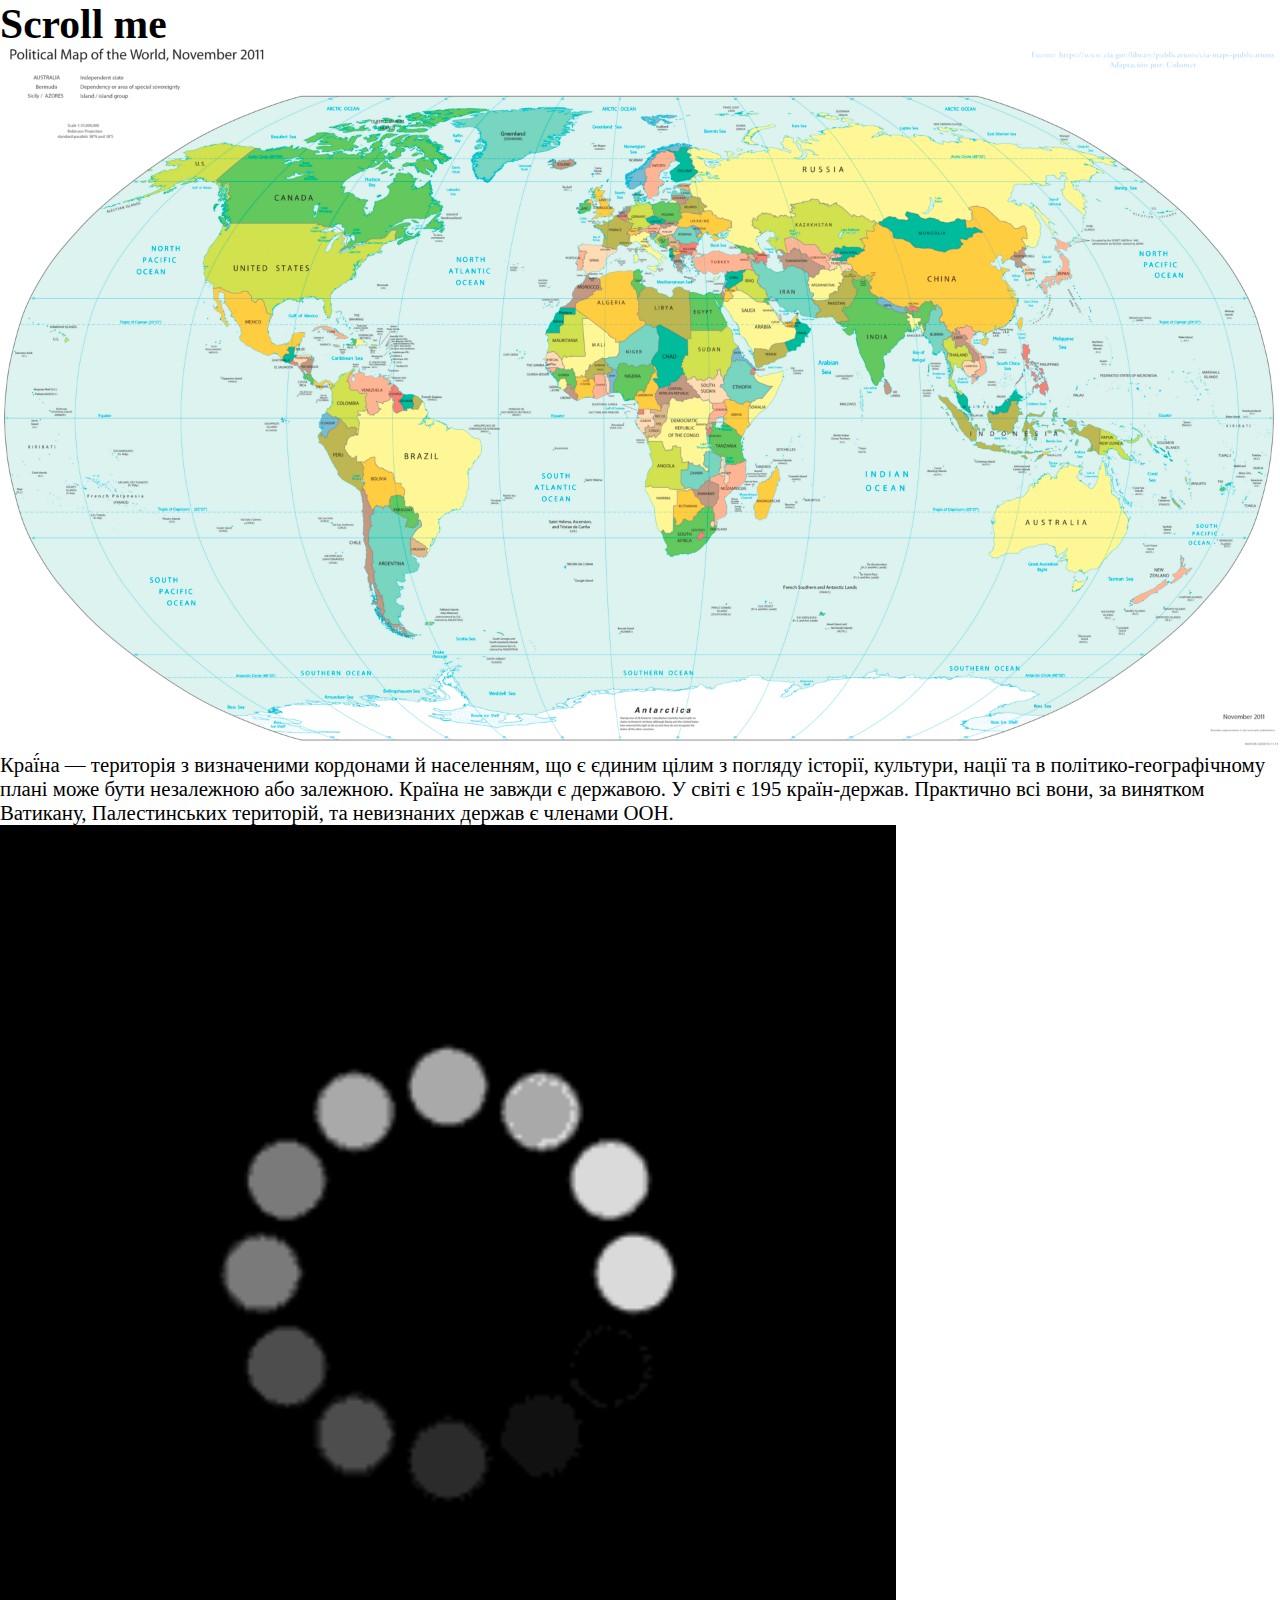
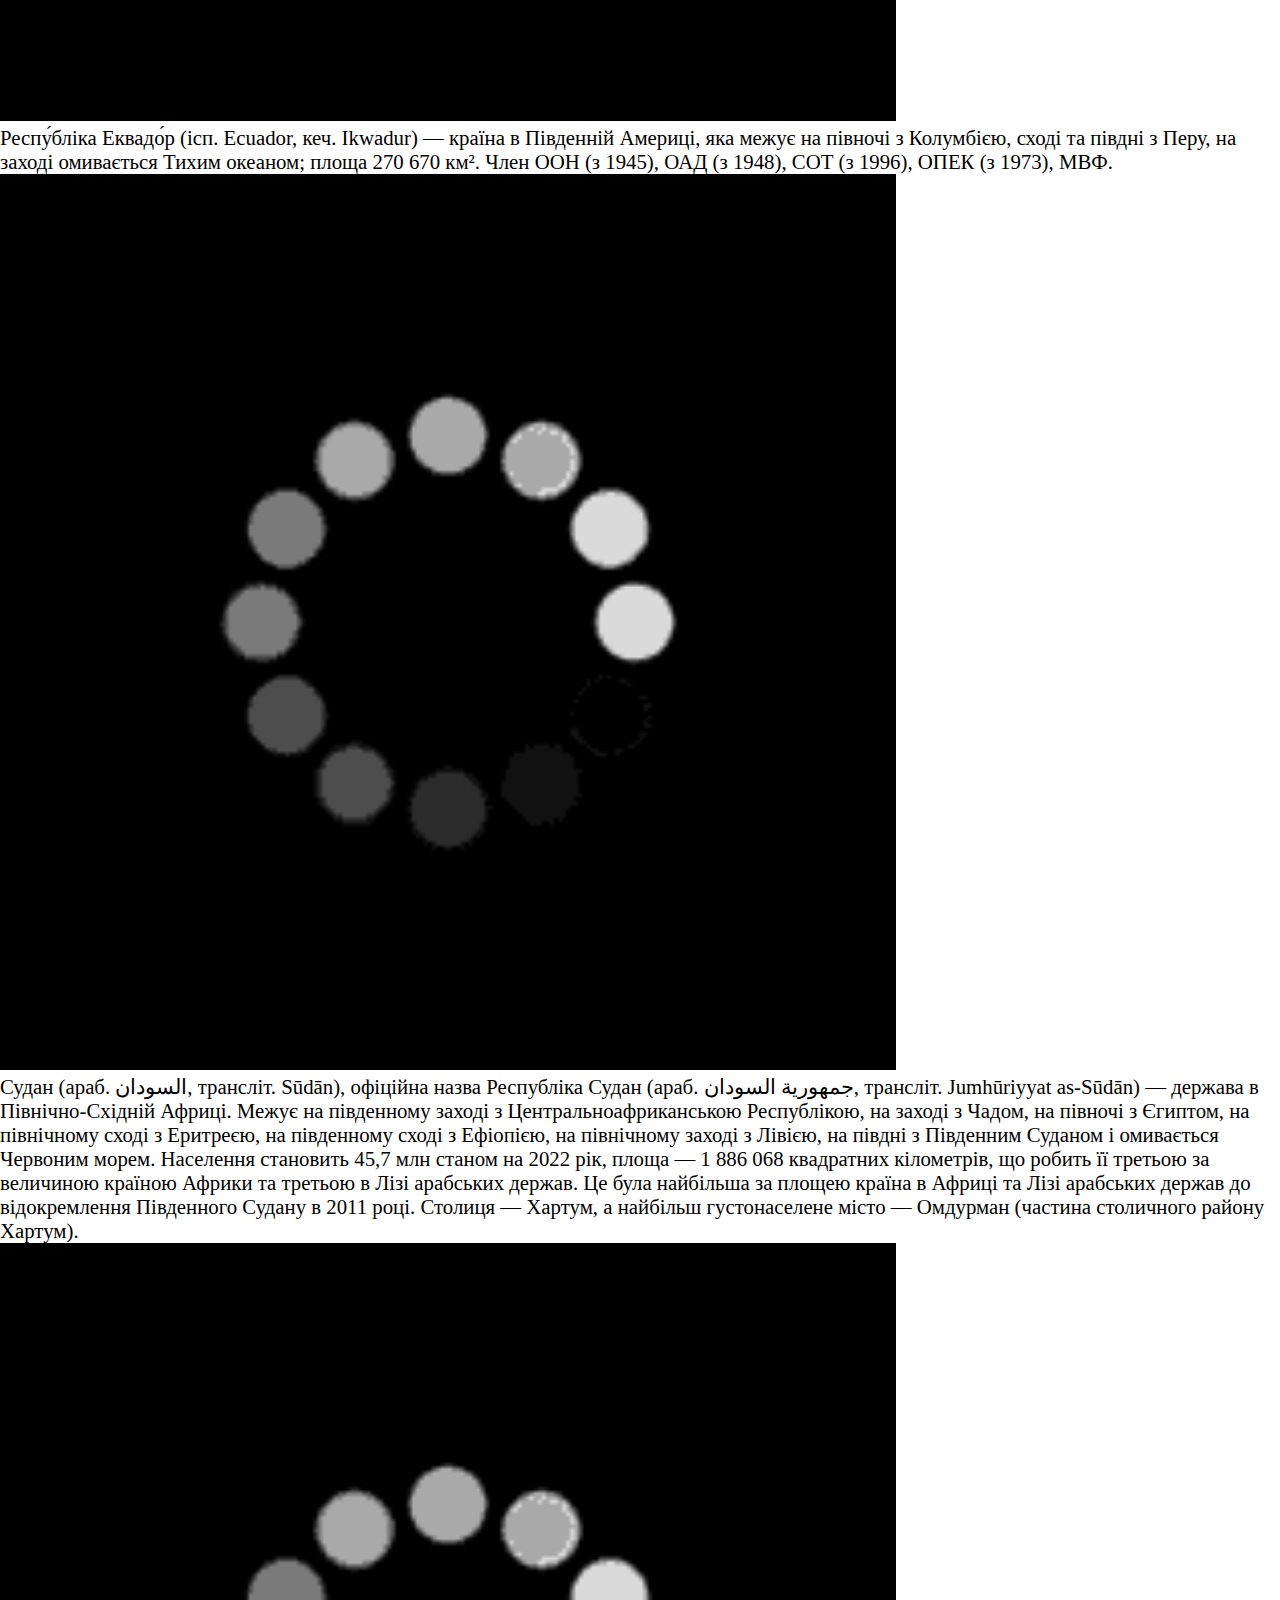
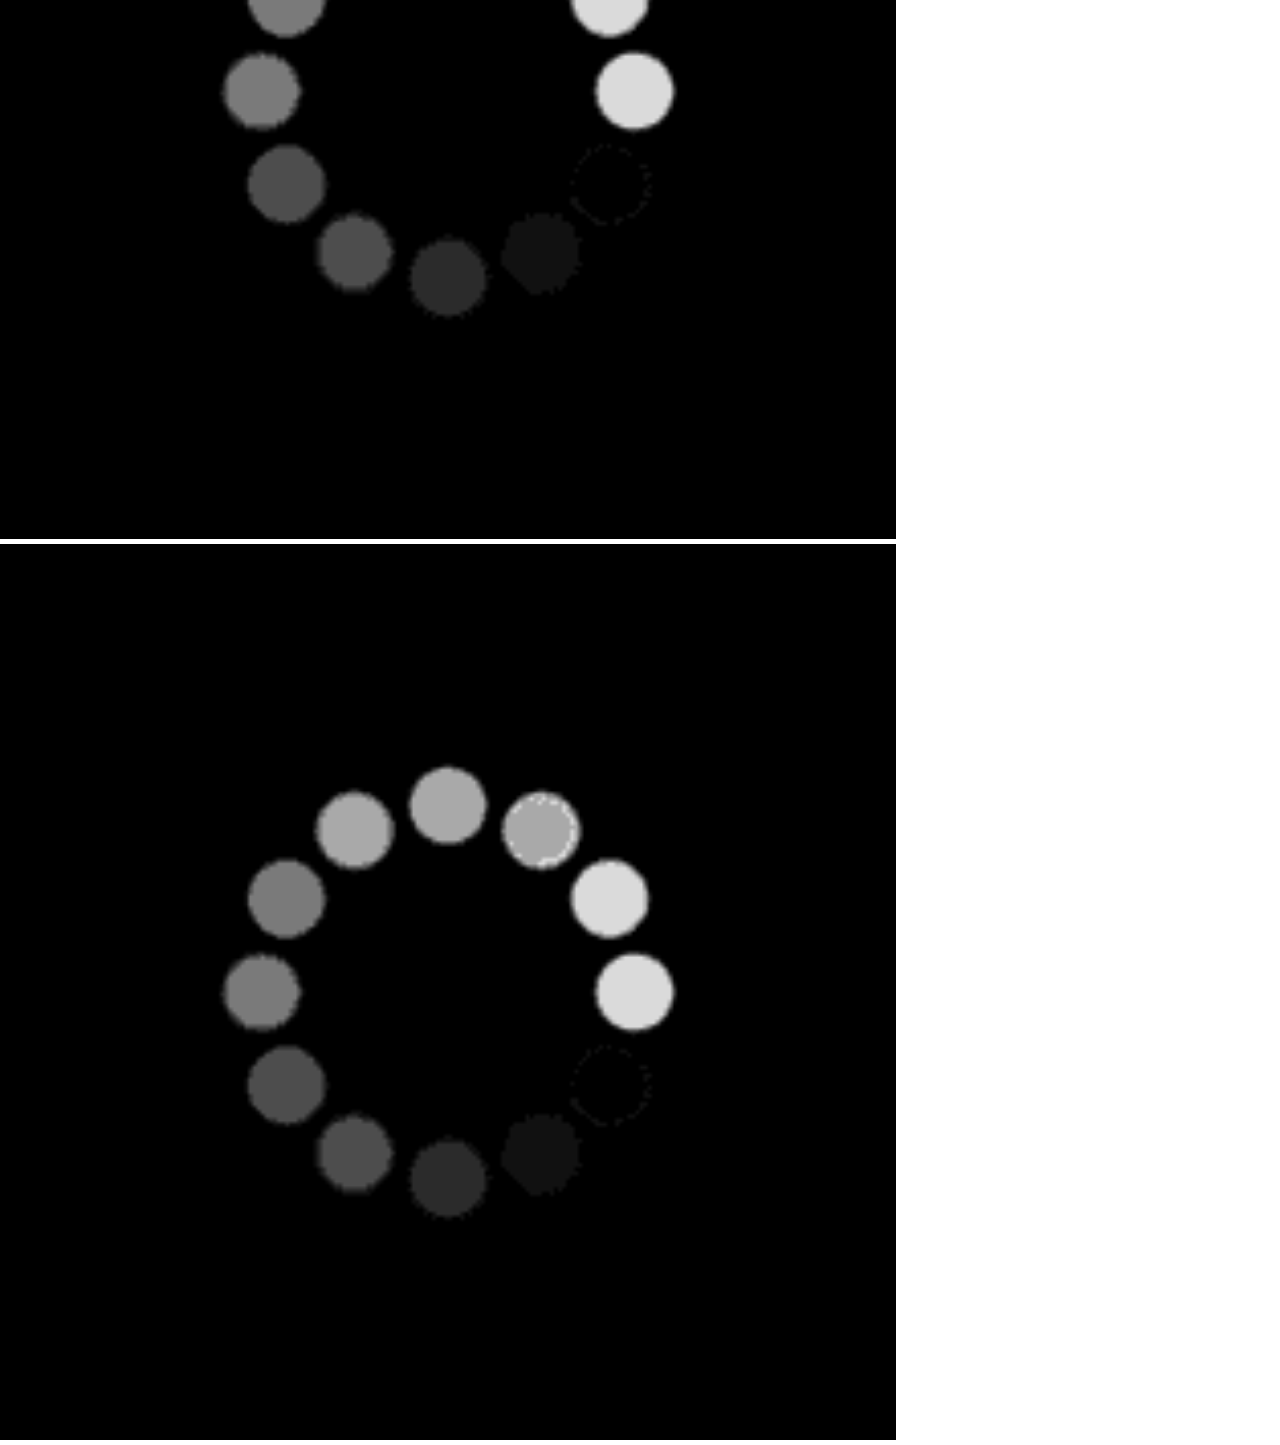
<file: 7.13/index.html>
<!DOCTYPE html>
<html lang="en">
  <head>
    <meta charset="UTF-8" />
    <meta name="viewport" content="width=device-width, initial-scale=1.0" />
    <title>7.13</title>
    <style>
      * {
        margin: 0;
        padding: 0;
        box-sizing: border-box;
      }
      body {
        font-size: 1.3em;
        font: Helvetica bold serif;
      }
      .hide {
        object-fit: cover;
        max-width: 90%;
        height: auto;
        width: 70%;
      }
    </style>
  </head>
  <body>
    <h1>Scroll me</h1>
    <img src="./images/map.png" alt="" style="max-width: 100%" />
    <p>
      Краї́на — територія з визначеними кордонами й населенням, що є єдиним цілим
      з погляду історії, культури, нації та в політико-географічному плані може
      бути незалежною або залежною. Країна не завжди є державою. У світі є 195
      країн-держав. Практично всі вони, за винятком Ватикану, Палестинських
      територій, та невизнаних держав є членами ООН.
    </p>
    <img src="images/load.gif" class="hide" data-src="images/ecuadormap.png" />
    <p>
      Респу́бліка Еквадо́р (ісп. Ecuador, кеч. Ikwadur) — країна в Південній
      Америці, яка межує на півночі з Колумбією, сході та півдні з Перу, на
      заході омивається Тихим океаном; площа 270 670 км². Член ООН (з 1945), ОАД
      (з 1948), СОТ (з 1996), ОПЕК (з 1973), МВФ.
    </p>
    <img src="images/load.gif" class="hide" data-src="images/ecuador.png" />
    <p>
      Судан (араб. السودان, трансліт. Sūdān), офіційна назва Республіка Судан
      (араб. جمهورية السودان, трансліт. Jumhūriyyat as-Sūdān) — держава в
      Північно-Східній Африці. Межує на південному заході з
      Центральноафриканською Республікою, на заході з Чадом, на півночі з
      Єгиптом, на північному сході з Еритреєю, на південному сході з Ефіопією,
      на північному заході з Лівією, на півдні з Південним Суданом і омивається
      Червоним морем. Населення становить 45,7 млн станом на 2022 рік, площа — 1
      886 068 квадратних кілометрів, що робить її третьою за величиною країною
      Африки та третьою в Лізі арабських держав. Це була найбільша за площею
      країна в Африці та Лізі арабських держав до відокремлення Південного
      Судану в 2011 році. Столиця — Хартум, а найбільш густонаселене місто —
      Омдурман (частина столичного району Хартум).
    </p>
    <img src="images/load.gif" class="hide" data-src="images/sudanmap.png" />
    <img src="images/load.gif" class="hide" data-src="images/sudan.png" />

    <script src="script.js"></script>
  </body>
</html>
</file>
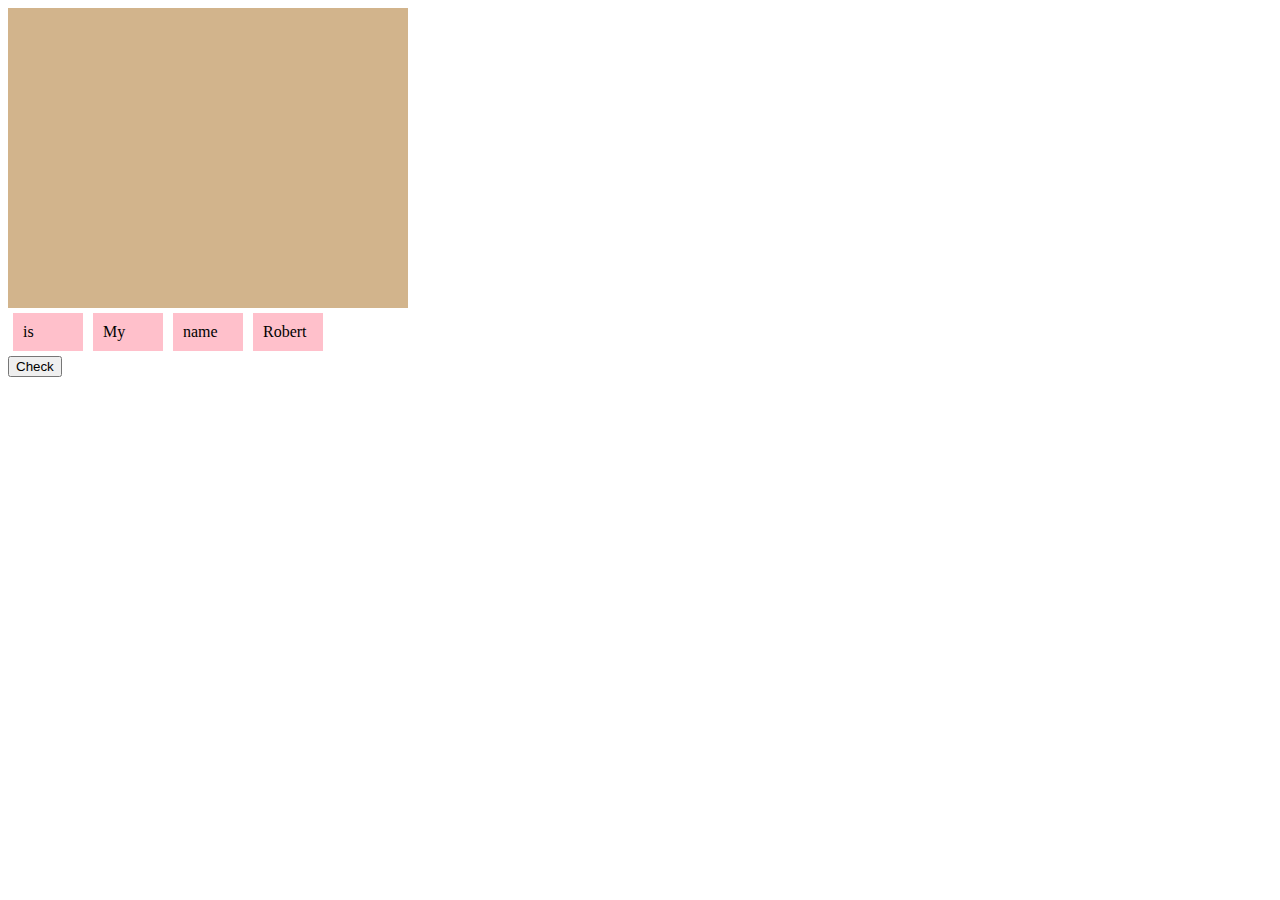
<file: phrases/index.html>
<!DOCTYPE html>
<html lang="en">
  <head>
    <meta charset="UTF-8" />
    <meta name="viewport" content="width=device-width, initial-scale=1.0" />
    <title>Document</title>
    <style>
      #words {
        width: 400px;
        height: 300px;
        background-color: tan;
      }

      .card {
        background-color: pink;
        padding: 10px;
        margin: 5px;
        display: inline-block;
        min-width: 50px;
      }

      button {
        display: block;
      }
    </style>
  </head>
  <body>
    <div id="words" ondragover="allowDrop(event)" ondrop="drop(event)"></div>
    <div id="cards"></div>
    <button id="check">Check</button>
    <div id="msg"></div>
    <script src="script.js"></script>
  </body>
</html>
</file>
